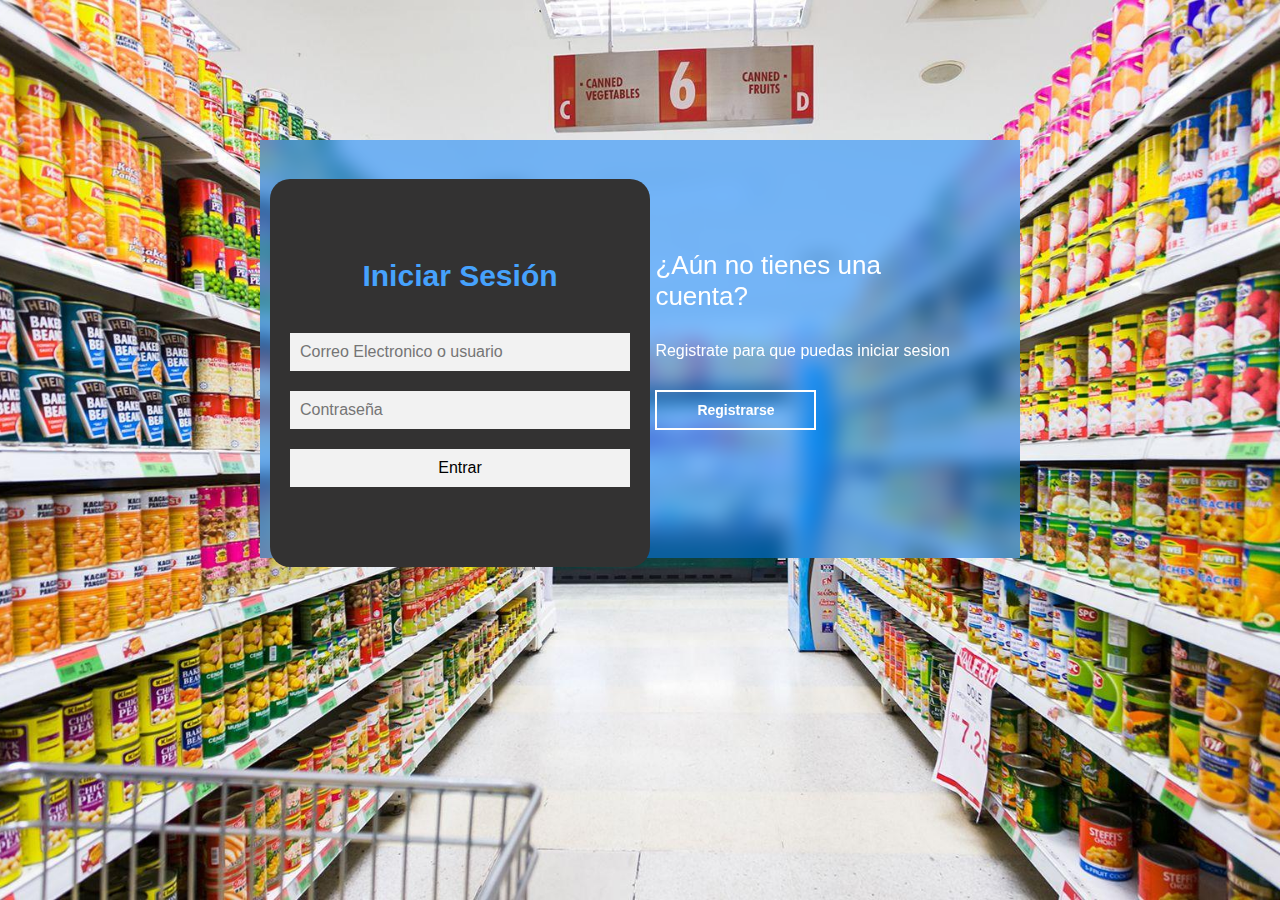
<file: Index.html>
<!DOCTYPE html>
<html lang="en">
<head>
    <meta charset="UTF-8">
    <meta http-equiv="X-UA-Compatible" content="IE=edge">
    <meta name="viewport" content="width=device-width, initial-scale=1.0">
    <link rel="stylesheet" href="styles/styles.css">
    <script src="https://code.jquery.com/jquery-3.6.1.min.js" integrity="sha256-o88AwQnZB+VDvE9tvIXrMQaPlFFSUTR+nldQm1LuPXQ=" crossorigin="anonymous"></script>
    <script type="text/javascript" src="https://ajax.googleapis.com/ajax/libs/jquery/3.1.0/jquery.min.js"></script>
    <title>Inicio</title>
</head>
<body><!--
    <header class="cabecera">
        <div class="columnas">
            <button class="btnCabecera" onclick="InicioNoticias()">Inicio</button>
            <button class="btnCabecera" onclick="AccesoCatalogo()" id="Catalogo">Catologos</button>
            <button class="btnCabecera" onclick="AccesoVentas()" id="ventas">ventas</button>
            <button class="btnCabecera" onclick="AccesoCompras()" id="compras">compras</button>
            <button class="btnCabecera" onclick="AccesoInicioSesion()">Iniciar sesion</button>
            <button class="btnCabecera" onclick="AccesoRegistroNuevo()" id="registro">Registrarse</button>
        </div>
    </header>

    </div>-->
    <main>
        <div class="container__General">
            <div class="box__base">
                <div class="box__base-login">
                    <h3>¿Ya tienes una cuenta?</h3>
                    <p>Inicia sesión para entrar en la pagina</p>
                    <button id="btn__login">Iniciar Sesion</button>
                </div>
                <div class="box__base-register">
                    <h3>¿Aún no tienes una cuenta?</h3>
                    <p>Registrate para que puedas iniciar sesion</p>
                    <button id="btn__register">Registrarse</button>
                </div>
            </div>

            <!-- Formulario de Login y Registro -->
            <div class="container__login-register" id="container_Login">
                <!-- Login -->
                <form action="Clientes/Iniciar_sesion.php" method="POST" class="form__login">
                    <h2>Iniciar Sesión</h2>
                    <input type="text" name="username" placeholder="Correo Electronico o usuario">
                    <input type="password" name="password" placeholder="Contraseña">
                    <input type="submit" value="Entrar" onclick="Loger()">
                </form>

                <!-- Register -->
                <form action="" class="form__register" >
                    <h2>Registrarse</h2>
                    <input type="text" id="nombre" placeholder="Nombre">
                    <input type="text" id="apellido" placeholder="Apellidos">
                    <input type="text" id="correo" placeholder="Correo">
                    <input type="password" id="contrasenia" placeholder="Contraseña">
                    <input type="password" id="" placeholder="Confirmar contraseña">
                    <input type="submit" value="Registrarse" onclick="NewRegister()">
                    
                </form>
            </div>
        </div>
    </main>
    <script src="Catalogos.js"></script>
</body>
</html>
</file>
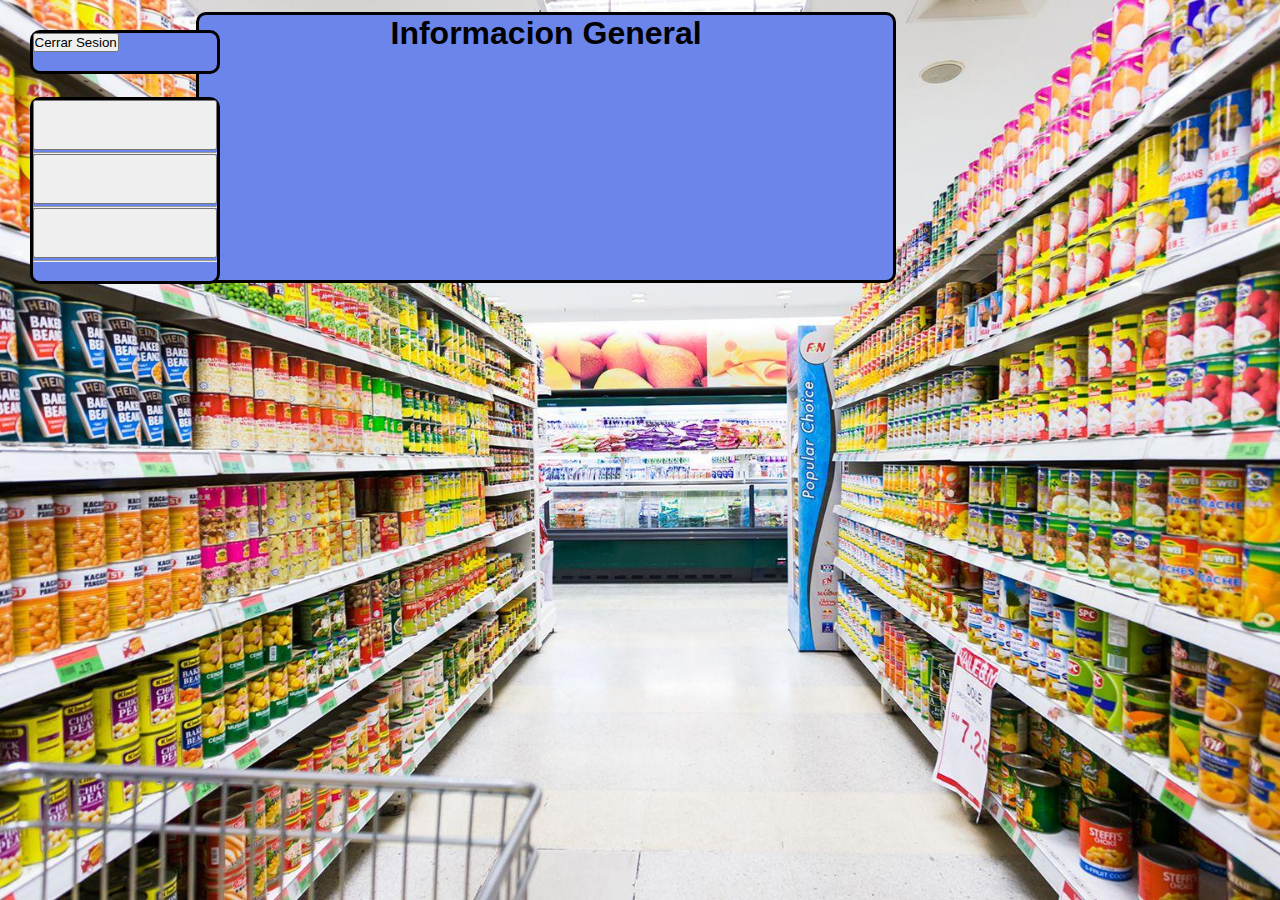
<file: users/Principal.html>
<!DOCTYPE html>
<html lang="en">
<head>
    <meta charset="UTF-8">
    <meta http-equiv="X-UA-Compatible" content="IE=edge">
    <script src="https://code.jquery.com/jquery-3.6.1.min.js" integrity="sha256-o88AwQnZB+VDvE9tvIXrMQaPlFFSUTR+nldQm1LuPXQ=" crossorigin="anonymous"></script>
    <script type="text/javascript" src="https://ajax.googleapis.com/ajax/libs/jquery/3.1.0/jquery.min.js"></script>
    <meta name="viewport" content="width=device-width, initial-scale=1.0">
    <link rel="stylesheet" href="../styles/user__styles.css">
    <link rel="stylesheet" href="../styles/styles.css">
    <title>Document</title>
</head>
<body>
    <div class="container__General">
        <div id="Profile" class="user__Profile"></div>
        <div class="content__buttons">
            <button id="btn_uno"></button> <hr>
            <button id="btn_dos"></button><hr>
            <button id="btn_tres"></button><hr>
        </div>
        
    </div>
    <div class="container__Info">
        <h1 style="align-items: center;">Informacion General</h1>
        <div id="info"></div>
    </div> 

    <script src="profile.js"></script>
</body>
</html>
</file>
<file: styles/styles.css>
*{
    margin: 0px;
    padding: 0px;
    box-sizing: border-box;
    text-decoration: none;
    font-family: 'Roboto', sans-serif;
}

body{
    background-image: url("../Images/market.jpg");
    background-size: cover;
    background-repeat: no-repeat;
    background-position: center;
    background-attachment: fixed;
}

main{
    width: 100%;
    padding: 20px;
    margin: auto;
    margin-top: 100px;
}

.container__General{
    width: 100%;
    padding: 20px;
    max-width: 800px;
    margin: auto;
    position: relative;
}

.box__base{
    width: 100%;
    padding: 10px 20px;
    display: flex;
    justify-content: center;
    -webkit-backdrop-filter: blur(10px);
    backdrop-filter: blur(10px);
    background-color: rgba(0,128,255 ,0.5);
}

.box__base div{
    margin: 100px 40px;
    color: white;
    transition: all 500ms;
}

.box__base div p,
.box__base button{
    margin-top: 30px;
}

.box__base div h3{
    font-weight: 400;
    font-size: 26px
}

.box__base div p{
    font-size: 16px;
    font-weight: 300;
}

.box__base button{
    padding: 10px 40px;
    border: 2px solid #fff;
    font-size: 14px;
    background: transparent;
    font-weight: 600;
    cursor: pointer;
    color: white;
    outline: none;
    transition: all 300ms;    
}

.box__base button:hover{
    background-color: #fff;
    color: #46A2FD;
}

/*  Formularios   */

.container__login-register{
    display: flex;
    align-items: center;
    width: 100%;
    max-width: 380px;
    position: relative;
    top: -185px;
    left: 10px;

    transition: left 500ms cubic-bezier(0.175, 0.885, 0.320, 1.275);
}

.container__login-register form{
    width: 100%;
    padding: 80px 20px;
    background-color: rgb(51, 50, 50);
    position: absolute;
    border-radius: 20px;
}

.container__login-register form h2{
    font-size: 30px;
    text-align: center;
    margin-bottom: 20px;
    color:#46A2FD;
}

.container__login-register form input{
    width: 100%;
    margin-top: 20px;
    padding: 10px;
    border: none;
    background: #f2f2f2;
    font-size: 16px;
    outline: none;
}

.container__login-register form button{
    padding: 10px 40px;
    margin-top: 40px;
    border: none;
    font-size: 14px;
    background: #46A2FD;
    font-weight: 600;
    cursor: pointer;
    color: white;
    outline: none;
}

.form__login{
    opacity: 1;
    display: block;
}

.form__register{
    display: none;
}


@media screen and (max-width: 850px){
    main{
        margin-top: 50px;
    }

    .box__base{
        max-width: 350px;
        height: 300px;
        flex-direction: column;
        margin: auto;
    }

    .box__base div{
        margin: 0px;
        position: absolute;
    }

    /* Formularios */
    .container__login-register{
        top: -10px;
        left: -5px;
        margin: auto;
    }

    .container__login-register form{
        position: relative;
    }
}
</file>
<file: styles/user__styles.css>
*{
    margin: 0px;
    padding: 0px;
    box-sizing: border-box;
    text-decoration: none;
    font-family: 'Roboto', sans-serif;
}

body{
    background-image: url("../Images/market.jpg");
    background-size: cover;
    background-repeat: no-repeat;
    background-position: center;
    background-attachment: fixed;
    display: grid;
    grid-template-columns: auto auto;
    grid-row-gap: 10%;
}

.container__General{
    display: grid;
    grid-template-rows: auto auto;
    grid-row-gap: 10%;
}

.user__Profile{
    background-color: #6C85EB;
    width: 40%;
    height: 100%;
    margin: 2%;
    border: solid;
    border-radius: 10px;
}

.content__buttons{
    background-color: #6C85EB;
    width: 40%;
    height: 100%;
    margin: 2%;
    border: solid;
    border-radius: 10px;
}

.content__buttons button{
    height: 50px;
    width: 100%;
}

.container__Info{
    background-color: #6C85EB;
    width: 700px;
    height: 100%;
    margin-top: 12px;
    margin-left: -320px;
    border: solid;
    border-radius: 10px;
}

h1{
    text-align: center;
}
</file>
